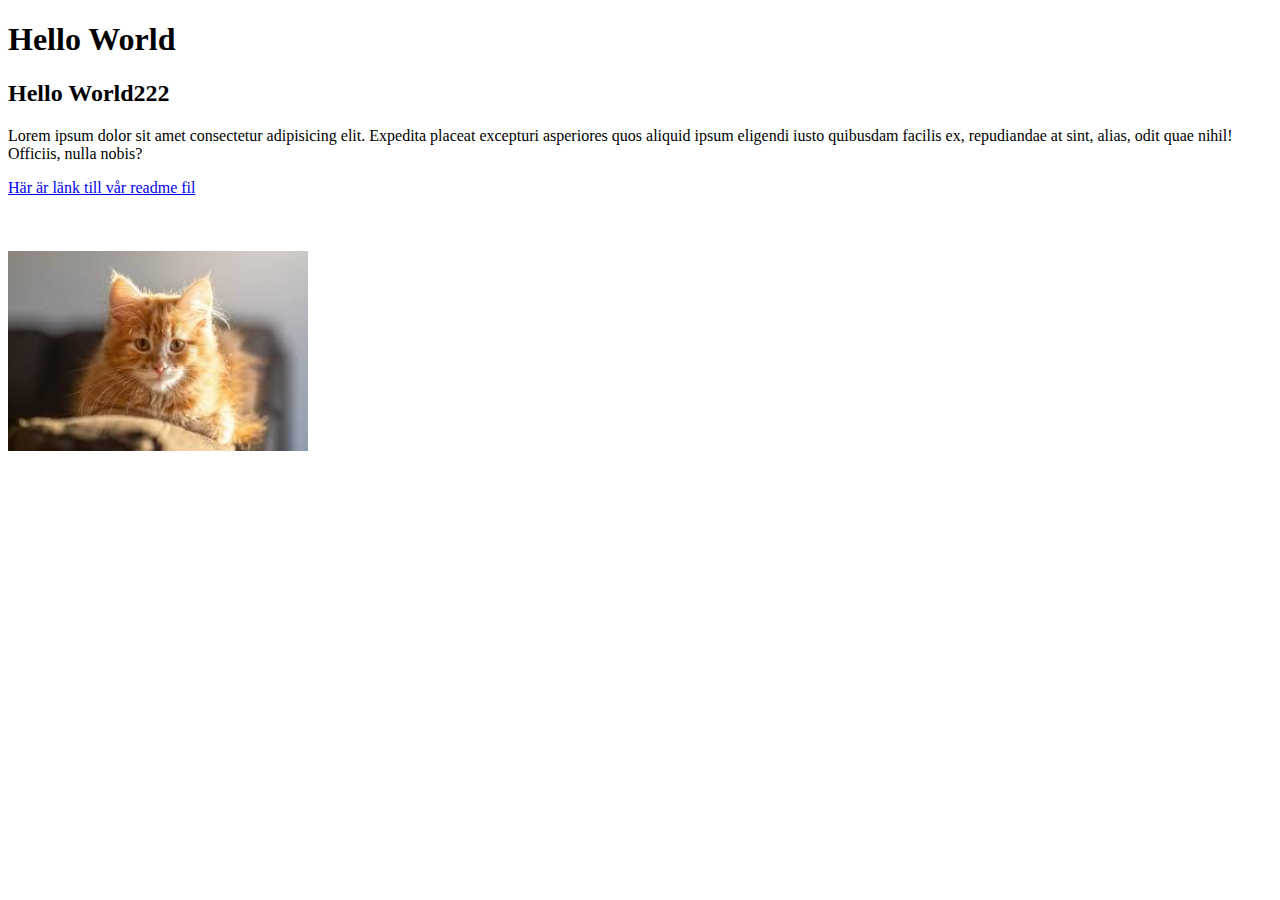
<file: index.html>
<!DOCTYPE html>
<html lang="en">
  <head>
    <meta charset="UTF-8" />
    <meta name="viewport" content="width=device-width, initial-scale=1.0" />
    <title>Mandus första hemsida</title>
  </head>
  <body>
    <h1>Hello World</h1>
    <h2>Hello World222</h2>

    <!-- TODO skapa en paragraf med lorem text -->
    <p>
      Lorem ipsum dolor sit amet consectetur adipisicing elit. Expedita placeat
      excepturi asperiores quos aliquid ipsum eligendi iusto quibusdam facilis
      ex, repudiandae at sint, alias, odit quae nihil! Officiis, nulla nobis?
    </p>
    <!-- TODO skapa en länk till en anna websida -->
    <a href="./README.md">Här är länk till vår readme fil</a>
    <br />
    <br />
    <br />
    <br />
    <!-- TODO lägga upp en bild -->
    <img
      src="./nedladdning.jpg"
      alt="Alternative text for describing the image"
      height="200"
      width="300"
    />
  </body>
</html>
</file>
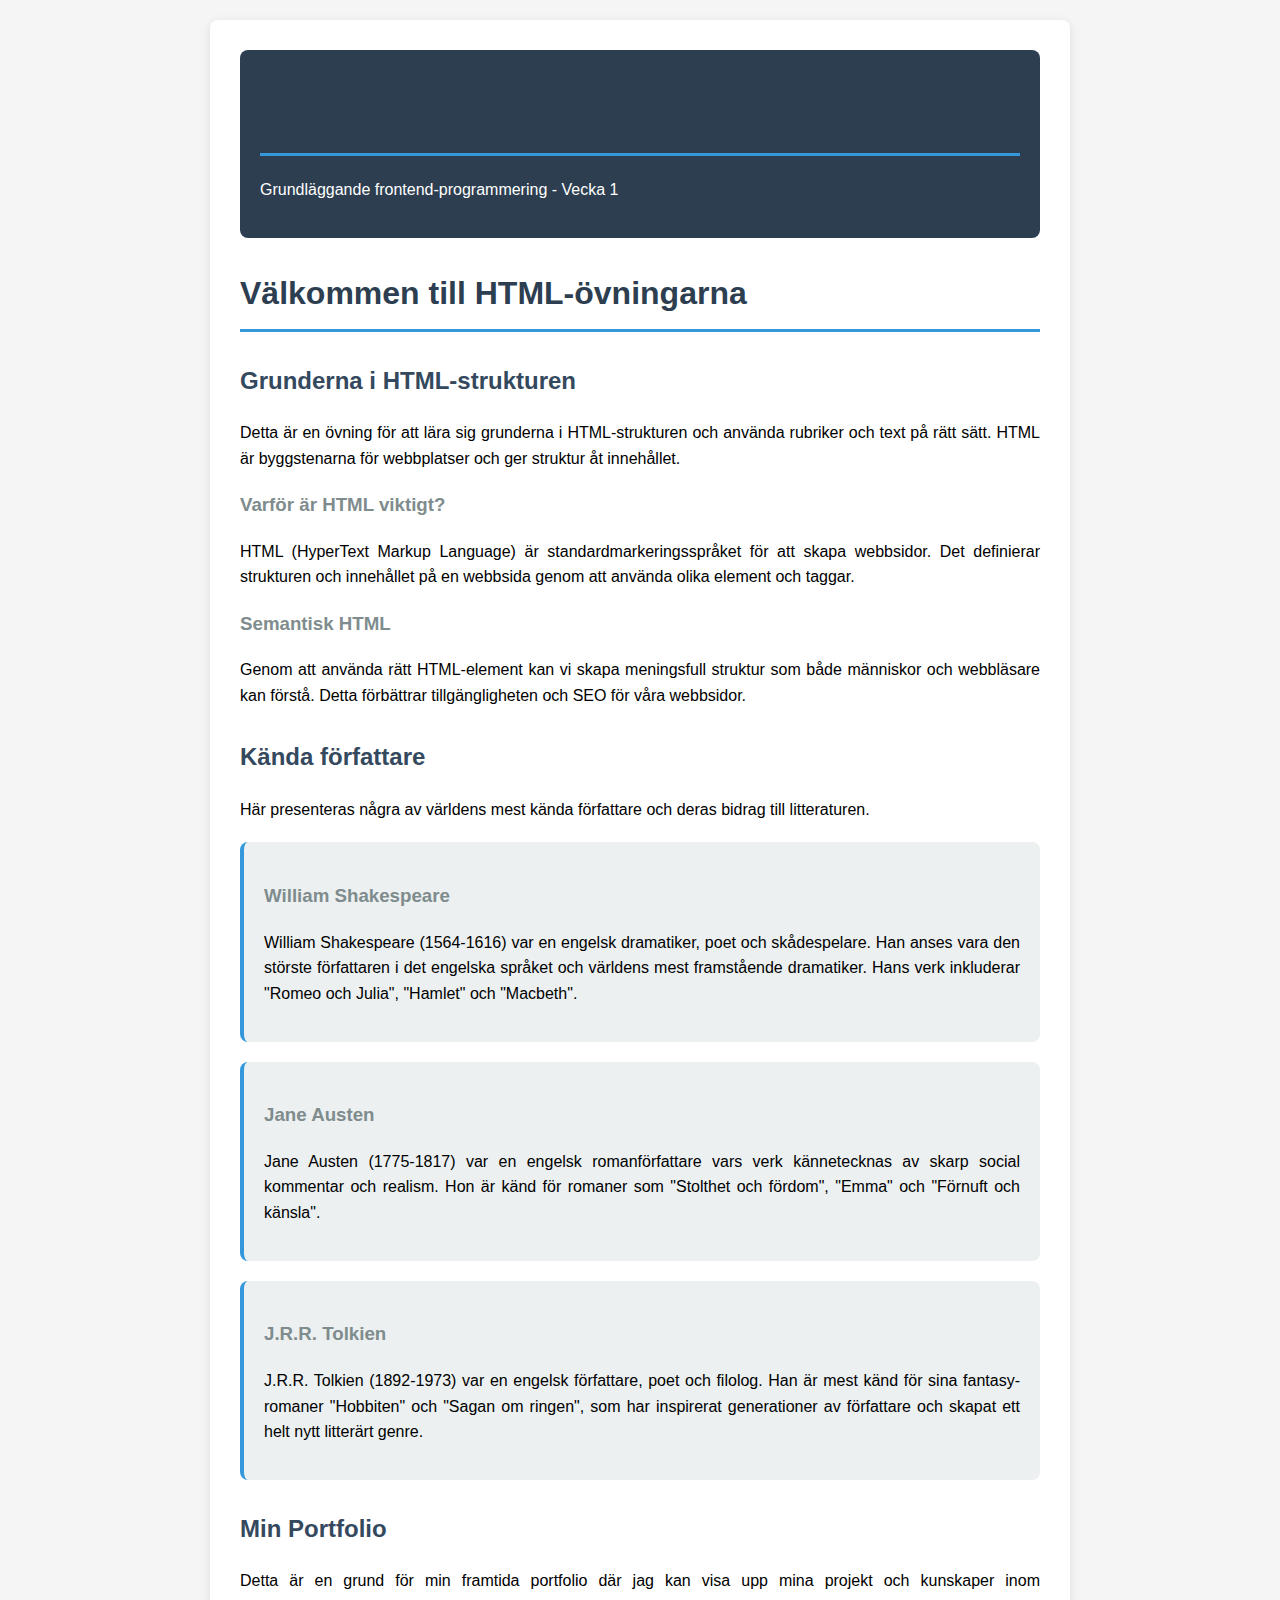
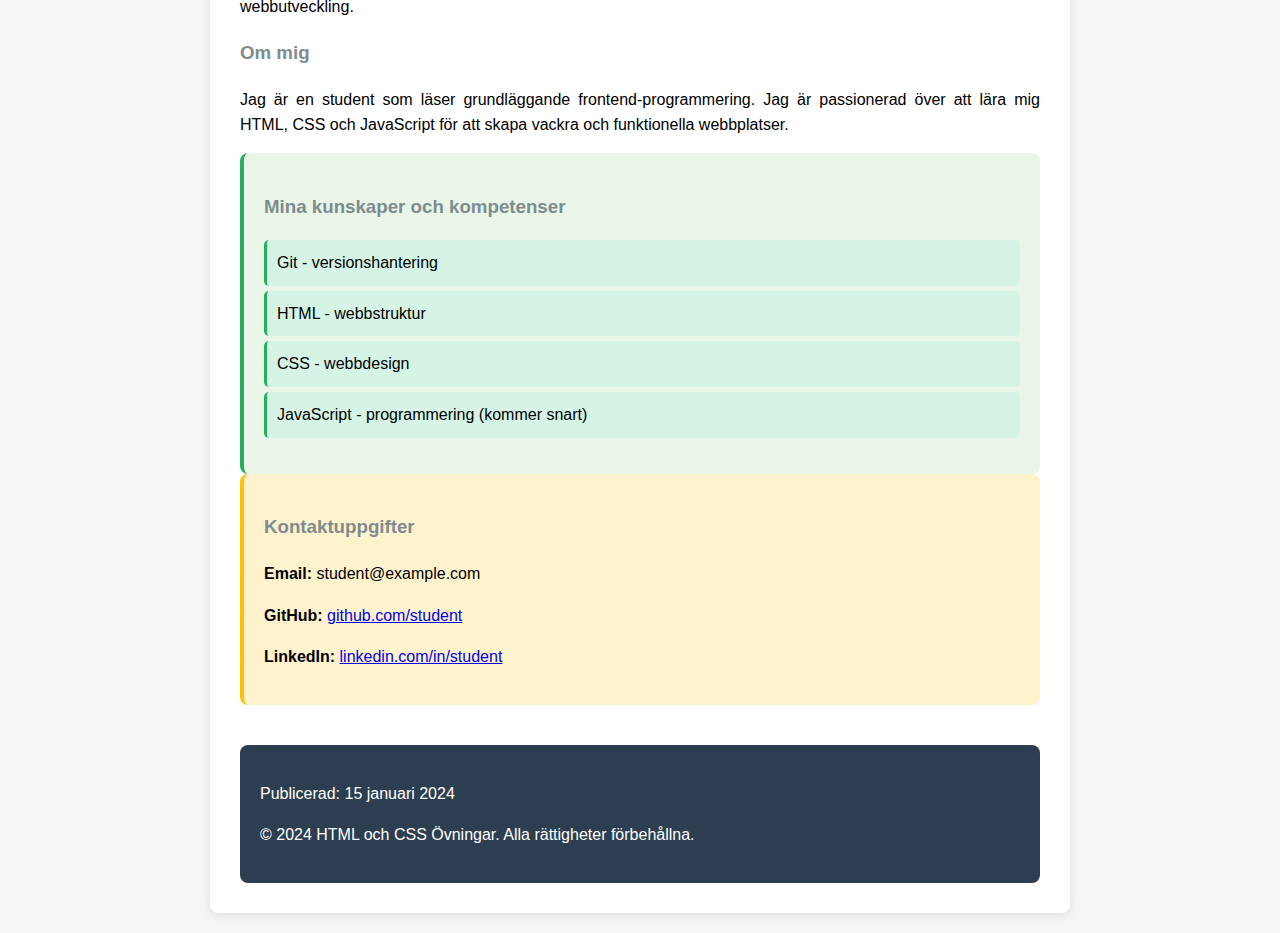
<file: Övniiing.html>
<!DOCTYPE html>
<html lang="sv">
<head>
    <meta charset="UTF-8">
    <meta name="viewport" content="width=device-width, initial-scale=1.0">
    <title>HTML och CSS Övningar - Vecka 1</title>
    <style>
        body {
            font-family: Arial, sans-serif;
            line-height: 1.6;
            margin: 0;
            padding: 20px;
            background-color: #f5f5f5;
        }
        
        .container {
            max-width: 800px;
            margin: 0 auto;
            background-color: white;
            padding: 30px;
            border-radius: 8px;
            box-shadow: 0 2px 10px rgba(0,0,0,0.1);
        }
        
        header {
            background-color: #2c3e50;
            color: white;
            padding: 20px;
            text-align: center;
            border-radius: 8px;
            margin-bottom: 30px;
        }
        
        h1 {
            color: #2c3e50;
            border-bottom: 3px solid #3498db;
            padding-bottom: 10px;
        }
        
        h2 {
            color: #34495e;
            margin-top: 30px;
        }
        
        h3 {
            color: #7f8c8d;
        }
        
        p {
            margin-bottom: 15px;
            text-align: justify;
        }
        
        .author-section {
            background-color: #ecf0f1;
            padding: 20px;
            margin: 20px 0;
            border-radius: 8px;
            border-left: 4px solid #3498db;
        }
        
        .skills-list {
            background-color: #e8f5e8;
            padding: 20px;
            border-radius: 8px;
            border-left: 4px solid #27ae60;
        }
        
        .skills-list ul {
            list-style-type: none;
            padding: 0;
        }
        
        .skills-list li {
            background-color: #d5f4e6;
            margin: 5px 0;
            padding: 10px;
            border-radius: 5px;
            border-left: 3px solid #27ae60;
        }
        
        footer {
            background-color: #2c3e50;
            color: white;
            text-align: center;
            padding: 20px;
            margin-top: 40px;
            border-radius: 8px;
        }
        
        .contact-info {
            background-color: #fff3cd;
            padding: 20px;
            border-radius: 8px;
            border-left: 4px solid #ffc107;
        }
    </style>
</head>
<body>
    <div class="container">
        <!-- Header med sidans titel -->
        <header>
            <h1>HTML och CSS Övningar</h1>
            <p>Grundläggande frontend-programmering - Vecka 1</p>
        </header>

        <!-- Övning 1: Enkel webbsida med rubriker och stycken -->
        <main>
            <h1>Välkommen till HTML-övningarna</h1>
            <h2>Grunderna i HTML-strukturen</h2>
            <p>Detta är en övning för att lära sig grunderna i HTML-strukturen och använda rubriker och text på rätt sätt. HTML är byggstenarna för webbplatser och ger struktur åt innehållet.</p>
            
            <h3>Varför är HTML viktigt?</h3>
            <p>HTML (HyperText Markup Language) är standardmarkeringsspråket för att skapa webbsidor. Det definierar strukturen och innehållet på en webbsida genom att använda olika element och taggar.</p>
            
            <h3>Semantisk HTML</h3>
            <p>Genom att använda rätt HTML-element kan vi skapa meningsfull struktur som både människor och webbläsare kan förstå. Detta förbättrar tillgängligheten och SEO för våra webbsidor.</p>

            <!-- Övning 2: Semantiska blockelement för en artikel -->
            <h2>Kända författare</h2>
            <p>Här presenteras några av världens mest kända författare och deras bidrag till litteraturen.</p>
            
            <section class="author-section">
                <h3>William Shakespeare</h3>
                <p>William Shakespeare (1564-1616) var en engelsk dramatiker, poet och skådespelare. Han anses vara den störste författaren i det engelska språket och världens mest framstående dramatiker. Hans verk inkluderar "Romeo och Julia", "Hamlet" och "Macbeth".</p>
            </section>
            
            <section class="author-section">
                <h3>Jane Austen</h3>
                <p>Jane Austen (1775-1817) var en engelsk romanförfattare vars verk kännetecknas av skarp social kommentar och realism. Hon är känd för romaner som "Stolthet och fördom", "Emma" och "Förnuft och känsla".</p>
            </section>
            
            <section class="author-section">
                <h3>J.R.R. Tolkien</h3>
                <p>J.R.R. Tolkien (1892-1973) var en engelsk författare, poet och filolog. Han är mest känd för sina fantasy-romaner "Hobbiten" och "Sagan om ringen", som har inspirerat generationer av författare och skapat ett helt nytt litterärt genre.</p>
            </section>

            <!-- Övning 3: Portfolio-grund -->
            <h2>Min Portfolio</h2>
            <p>Detta är en grund för min framtida portfolio där jag kan visa upp mina projekt och kunskaper inom webbutveckling.</p>
            
            <h3>Om mig</h3>
            <p>Jag är en student som läser grundläggande frontend-programmering. Jag är passionerad över att lära mig HTML, CSS och JavaScript för att skapa vackra och funktionella webbplatser.</p>
            
            <div class="skills-list">
                <h3>Mina kunskaper och kompetenser</h3>
                <ul>
                    <li>Git - versionshantering</li>
                    <li>HTML - webbstruktur</li>
                    <li>CSS - webbdesign</li>
                    <li>JavaScript - programmering (kommer snart)</li>
                </ul>
            </div>
            
            <div class="contact-info">
                <h3>Kontaktuppgifter</h3>
                <p><strong>Email:</strong> student@example.com</p>
                <p><strong>GitHub:</strong> <a href="https://github.com/student" target="_blank">github.com/student</a></p>
                <p><strong>LinkedIn:</strong> <a href="https://linkedin.com/in/student" target="_blank">linkedin.com/in/student</a></p>
            </div>
        </main>

        <!-- Footer med publiceringsdatum och copyright -->
        <footer>
            <p>Publicerad: <time datetime="2024-01-15">15 januari 2024</time></p>
            <p>&copy; 2024 HTML och CSS Övningar. Alla rättigheter förbehållna.</p>
        </footer>
    </div>
</body>
</html>
</file>
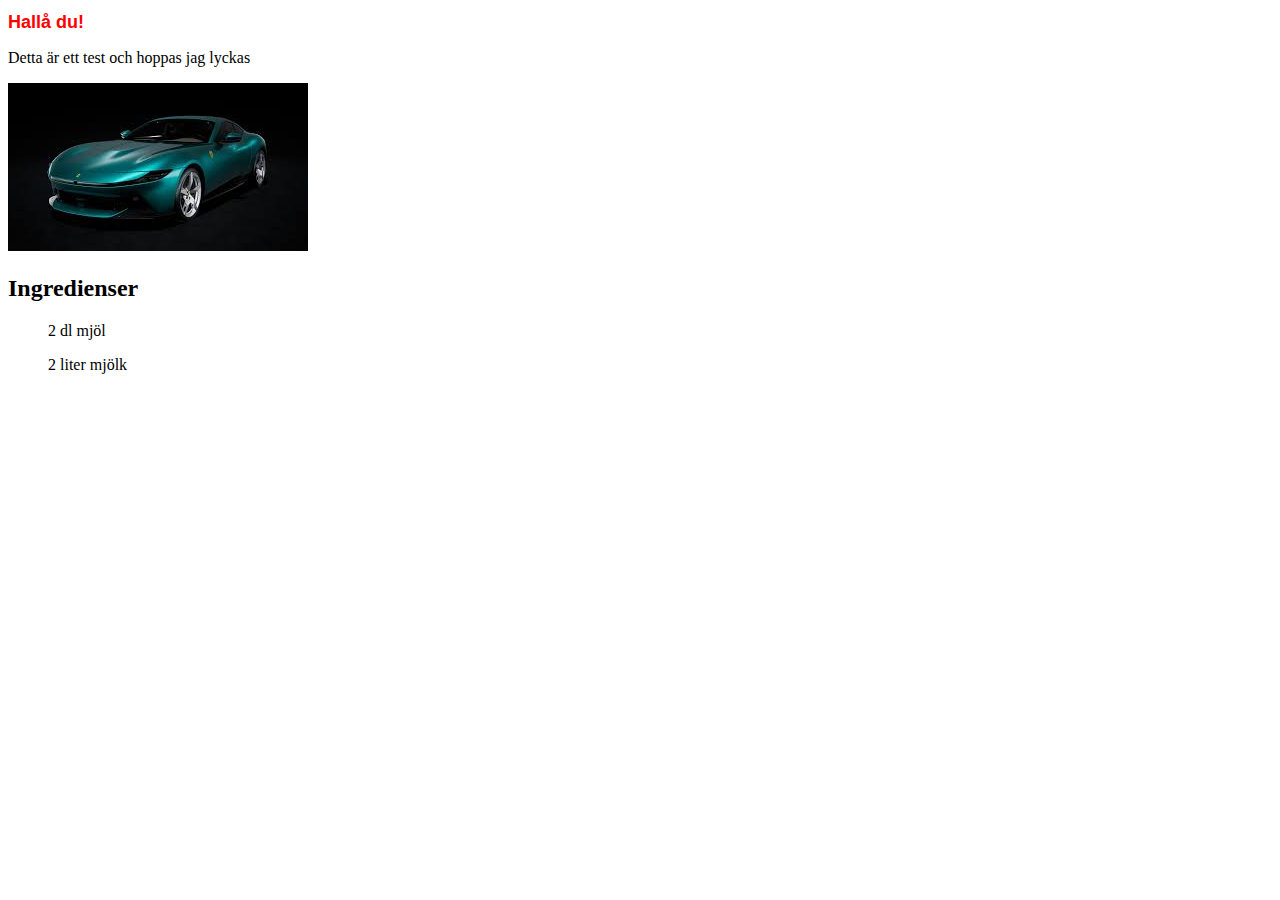
<file: Övningen.html>
<!DOCTYPE html>
<html lang="sv">
<head>
    <meta charset="UTF-8">
    <meta name="viewport" content="width=device-width, initial-scale=1.0">
    <title>Min hemsida</title>
    <link rel="stylesheet" href="css/stylesheet.css">

</head>
<body>
<div class="container" id="container">
    <div class="form-container"></div>
</div>
    
</body>
<h1 id="''mainHeading">Hallå du!</h1>
<p>Detta är ett test och hoppas jag lyckas</p> 


<img src="[data-uri]" alt="">
<h2>Ingredienser</h2>
<ul>2 dl mjöl</ul>
<ol>2 liter mjölk</ol>
    </html>
</file>
<file: css/stylesheet.css>
h1 {
font-family: 'Arial';
font-size: 18px;
color: red;
}
</file>
